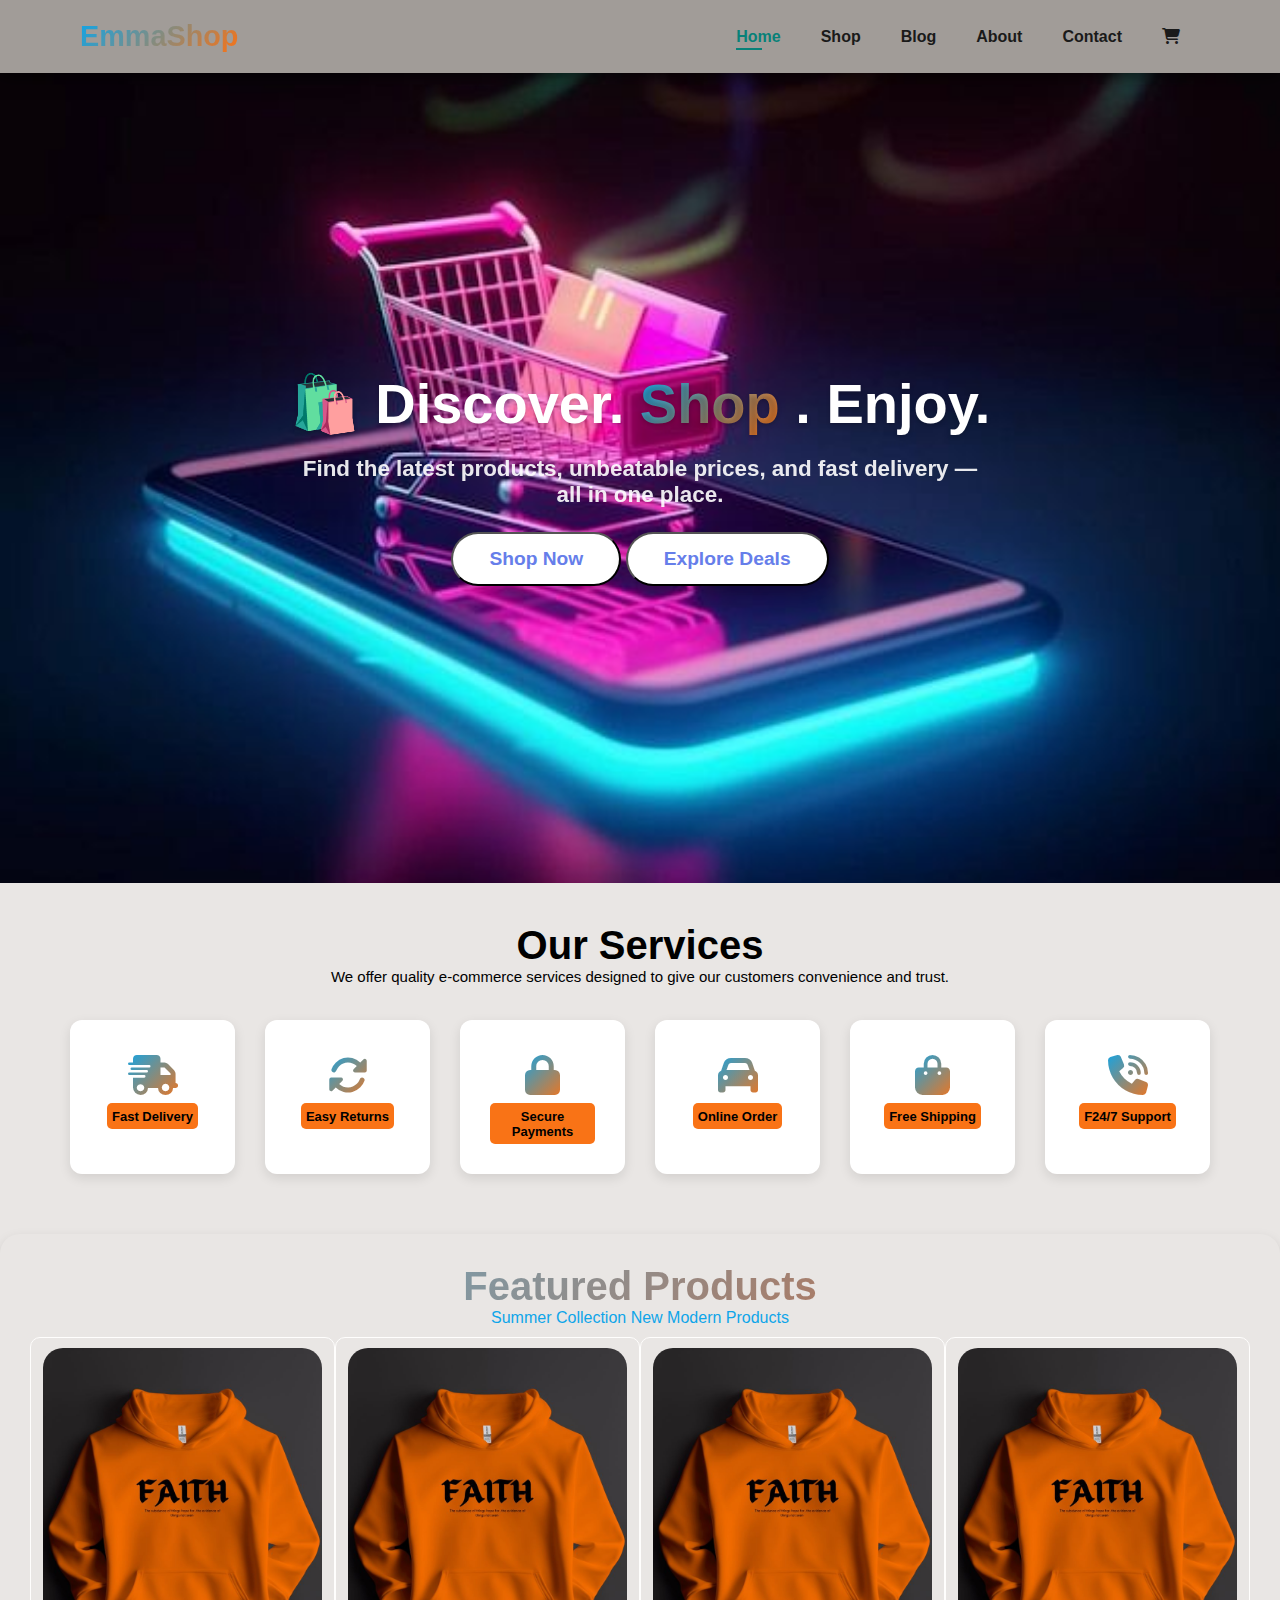
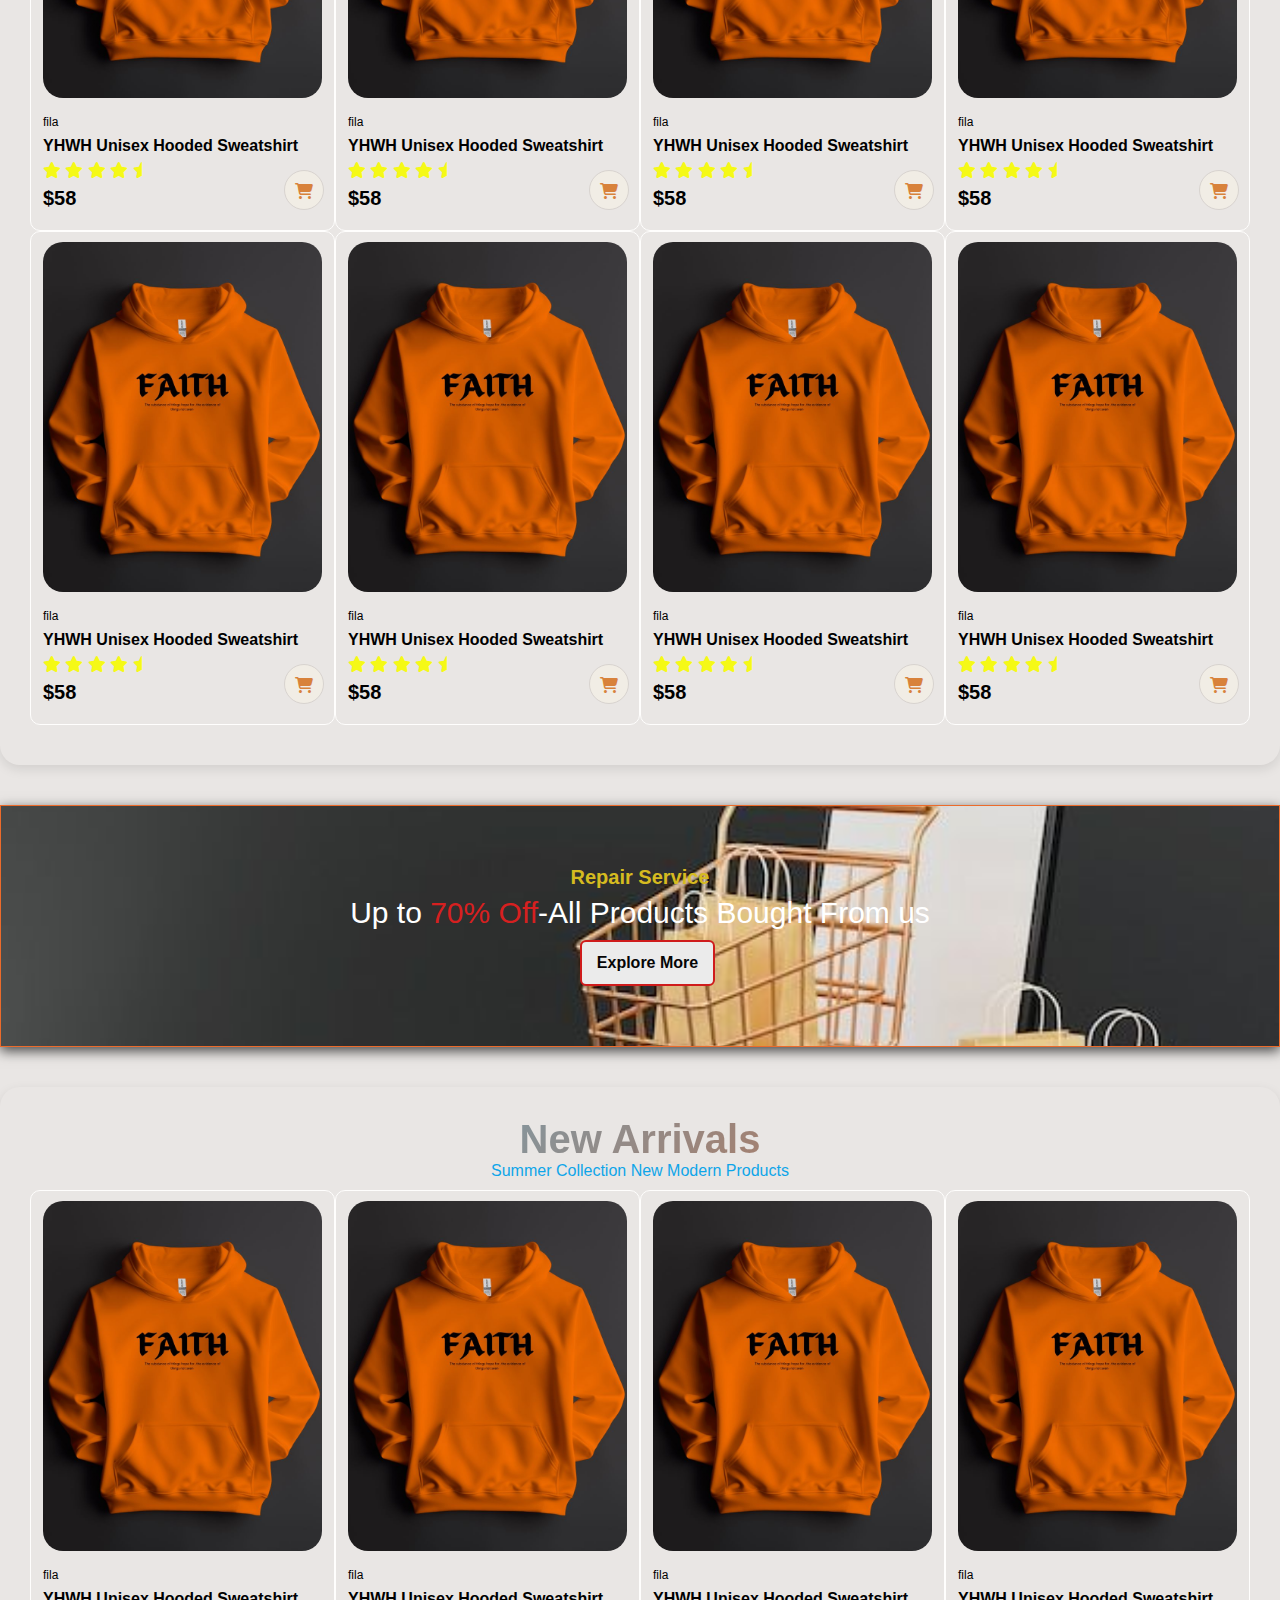
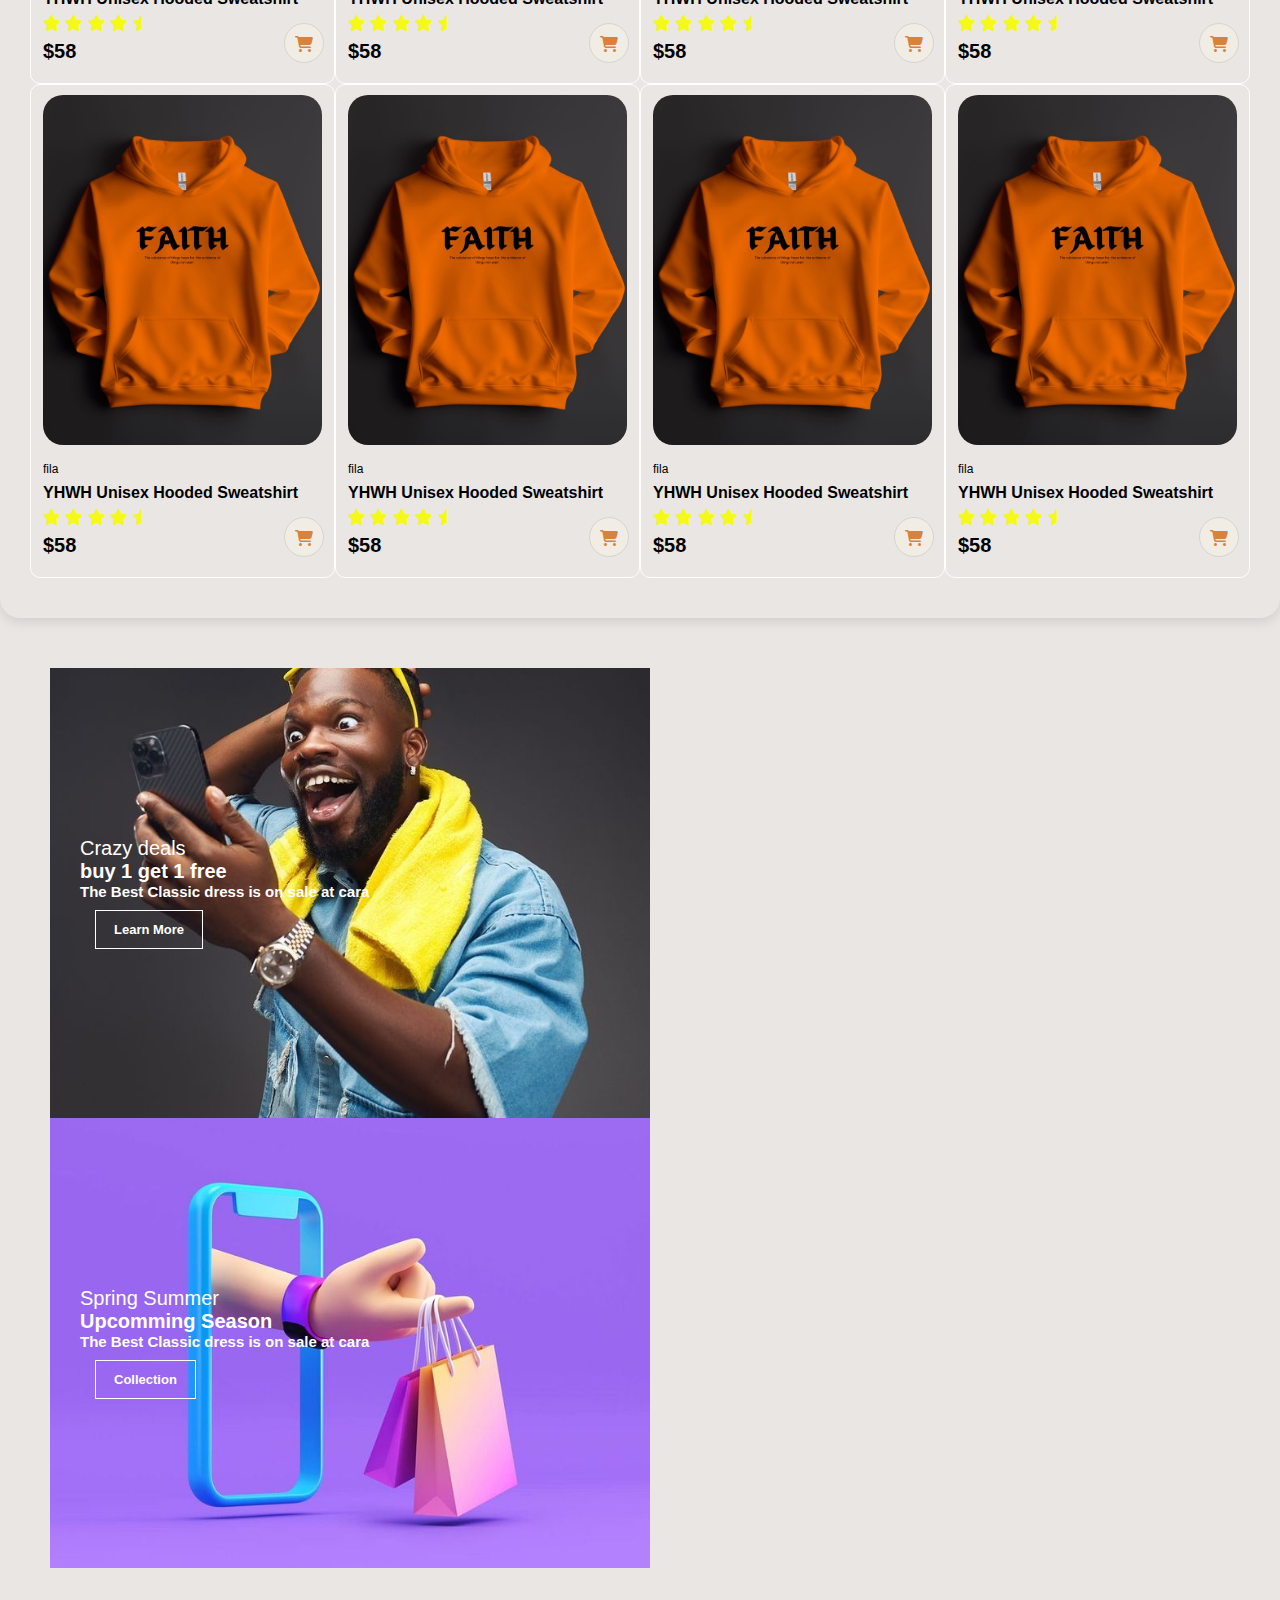
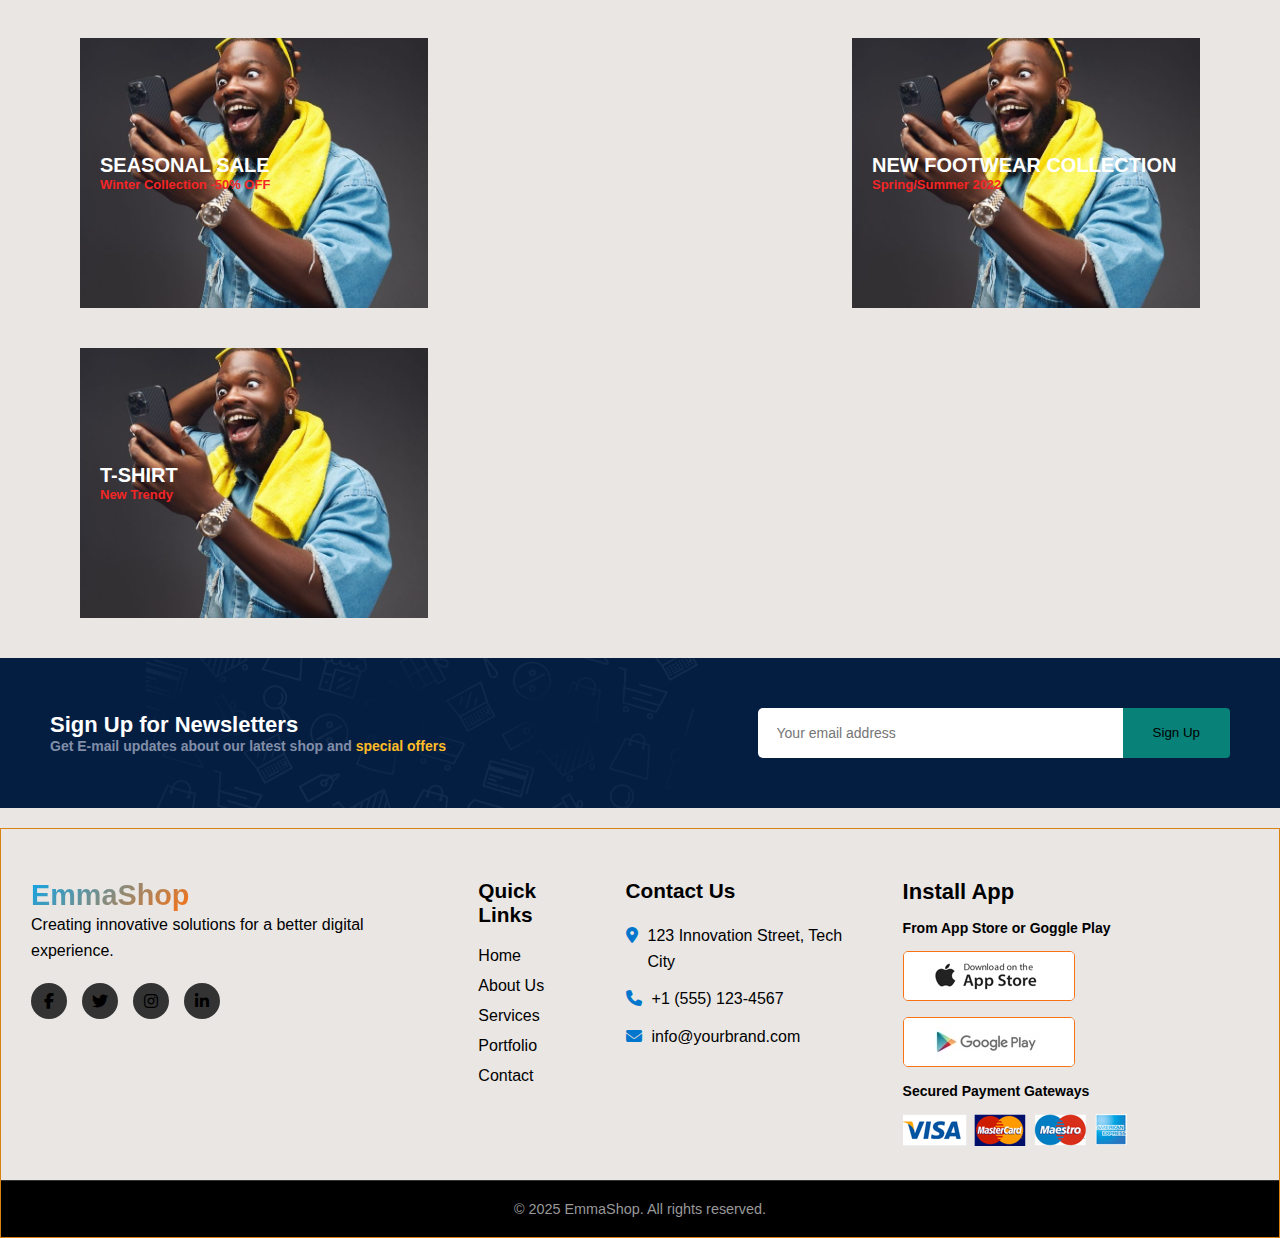
<file: index.html>
<!DOCTYPE html>
<html lang="en">
<head>
    <meta charset="UTF-8">
    <meta name="viewport" content="width=device-width, initial-scale=1.0">
    <title>E-commerce</title>
     <link rel="stylesheet" href="https://cdnjs.cloudflare.com/ajax/libs/font-awesome/6.4.0/css/all.min.css">
    <link rel="stylesheet" href="style.css">
</head>
<body>
  
    <header>
        <div class="header">
            <a href="#"><span class="span-logo" >EmmaShop</span></a>
    
            <div>
                <ul id="navbar">
                    <li><a class="active" href="index.html">Home</a></li>
                    <li><a href="shop.html">Shop</a></li>
                    <li><a href="blog.html">Blog</a></li>
                    <li><a href="about.html">About</a></li>
                    <li><a href="contact.html">Contact</a></li>
                    <li><a href="cart.html"><i class="fas fa-shopping-cart"></i></a></li>
                </ul>
            </div>
            <div class="mobile">
                <a href="cart.html"><i class="fas fa-shopping-cart"></i></a>
                <i id="bar" class="fas fa-outdent"></i>
            </div>
        </div>
    </header>
                    


    <!-- hero-section -->

    <section>
        <div class="hero-section">
            <div class="herosection">
                <h1>🛍️ Discover. <span class="sspan" >Shop</span> . Enjoy.</h1>
                <p> Find the latest products, unbeatable prices, and fast delivery — all in one place.</p>
                <button class="btn btn-shop">Shop Now</button>
                <button class="btn-shop btn-explore">Explore Deals</button>
            </div>
        </div>
    </section>


    <!-- our service -->
    <section>
        <div class="our-service">
            <h2>Our Services</h2>
            <p>We offer quality e‑commerce services designed to give our customers convenience and trust.</p>
            
            <div class="ourservice">
                <div class="service-card">
                    <i class="fas fa-shipping-fast"></i>
                    <h3>Fast Delivery</h3>
                </div>
    
                <div class="service-card">
                    <i class="fas fa-sync-alt"></i>
                    <h3>Easy Returns</h3>
                </div>
    
                <div class="service-card">
                    <i class="fas fa-lock"></i>
                    <h3>Secure Payments</h3>
                </div>
    
                <div class="service-card">
                    <i class="fas fa-car"></i>
                    <h3>Online Order</h3>
                </div>

                <div class="service-card">
                    <i class="fa-solid fa-bag-shopping"></i>
                    <h3>Free Shipping</h3>
                </div>

                <div class="service-card">
                    <i class="fa-solid fa-phone-volume"></i>
                    <h3>F24/7 Support</h3>
                </div>
            </div>

        </div>
    </section>


    <!-- featured product -->

    <section>
        <div class="product-section">
            <h2>Featured Products</h2>
            <p>Summer Collection New Modern Products</p>
            <div class="product-container">
                <div class="product">
                    <img src="images/product.3.jpeg" alt="">
                    <div class="product-des">
                        <span>fila</span>
                        <h5>YHWH Unisex Hooded Sweatshirt</h5>
                        <div class="rating">
                            <i class="fa fa-star"></i>
                            <i class="fa fa-star"></i>
                            <i class="fa fa-star"></i>
                            <i class="fa fa-star"></i>
                            <i class="fa fa-star-half"></i>
                        </div>
                        <h4>$58</h4>
                    </div>
                    <a href=""><i class="fa-solid fa-cart-shopping cart"></i></a>
                </div>

                <div class="product">
                    <img src="images/product.3.jpeg" alt="">
                    <div class="product-des">
                        <span>fila</span>
                        <h5>YHWH Unisex Hooded Sweatshirt</h5>
                        <div class="rating">
                            <i class="fa fa-star"></i>
                            <i class="fa fa-star"></i>
                            <i class="fa fa-star"></i>
                            <i class="fa fa-star"></i>
                            <i class="fa fa-star-half"></i>
                        </div>
                        <h4>$58</h4>
                    </div>
                    <a href=""><i class="fa-solid fa-cart-shopping cart"></i></a>
                </div>

                  <div class="product">
                    <img src="images/product.3.jpeg" alt="">
                    <div class="product-des">
                        <span>fila</span>
                        <h5>YHWH Unisex Hooded Sweatshirt</h5>
                        <div class="rating">
                            <i class="fa fa-star"></i>
                            <i class="fa fa-star"></i>
                            <i class="fa fa-star"></i>
                            <i class="fa fa-star"></i>
                            <i class="fa fa-star-half"></i>
                        </div>
                        <h4>$58</h4>
                    </div>
                    <a href=""><i class="fa-solid fa-cart-shopping cart"></i></a>
                </div>

                  <div class="product">
                    <img src="images/product.3.jpeg" alt="">
                    <div class="product-des">
                        <span>fila</span>
                        <h5>YHWH Unisex Hooded Sweatshirt</h5>
                        <div class="rating">
                            <i class="fa fa-star"></i>
                            <i class="fa fa-star"></i>
                            <i class="fa fa-star"></i>
                            <i class="fa fa-star"></i>
                            <i class="fa fa-star-half"></i>
                        </div>
                        <h4>$58</h4>
                    </div>
                    <a href=""><i class="fa-solid fa-cart-shopping cart"></i></a>
                </div>

                  <div class="product">
                    <img src="images/product.3.jpeg" alt="">
                    <div class="product-des">
                        <span>fila</span>
                        <h5>YHWH Unisex Hooded Sweatshirt</h5>
                        <div class="rating">
                            <i class="fa fa-star"></i>
                            <i class="fa fa-star"></i>
                            <i class="fa fa-star"></i>
                            <i class="fa fa-star"></i>
                            <i class="fa fa-star-half"></i>
                        </div>
                        <h4>$58</h4>
                    </div>
                    <a href=""><i class="fa-solid fa-cart-shopping cart"></i></a>
                </div>

                  <div class="product">
                    <img src="images/product.3.jpeg" alt="">
                    <div class="product-des">
                        <span>fila</span>
                        <h5>YHWH Unisex Hooded Sweatshirt</h5>
                        <div class="rating">
                            <i class="fa fa-star"></i>
                            <i class="fa fa-star"></i>
                            <i class="fa fa-star"></i>
                            <i class="fa fa-star"></i>
                            <i class="fa fa-star-half"></i>
                        </div>
                        <h4>$58</h4>
                    </div>
                    <a href=""><i class="fa-solid fa-cart-shopping cart"></i></a>
                </div>

                  <div class="product">
                    <img src="images/product.3.jpeg" alt="">
                    <div class="product-des">
                        <span>fila</span>
                        <h5>YHWH Unisex Hooded Sweatshirt</h5>
                        <div class="rating">
                            <i class="fa fa-star"></i>
                            <i class="fa fa-star"></i>
                            <i class="fa fa-star"></i>
                            <i class="fa fa-star"></i>
                            <i class="fa fa-star-half"></i>
                        </div>
                        <h4>$58</h4>
                    </div>
                    <a href=""><i class="fa-solid fa-cart-shopping cart"></i></a>
                </div>

                  <div class="product">
                    <img src="images/product.3.jpeg" alt="">
                    <div class="product-des">
                        <span>fila</span>
                        <h5>YHWH Unisex Hooded Sweatshirt</h5>
                        <div class="rating">
                            <i class="fa fa-star"></i>
                            <i class="fa fa-star"></i>
                            <i class="fa fa-star"></i>
                            <i class="fa fa-star"></i>
                            <i class="fa fa-star-half"></i>
                        </div>
                        <h4>$58</h4>
                    </div>
                    <a href=""><i class="fa-solid fa-cart-shopping cart"></i></a>
                </div>

            

            </div>
        </div>
    </section>
   
    <!-- call to action -->
    <section>
        <div class="cta-section">
            <div class="ctasection">
                <h1>Repair Service</h1>
                <p> Up to <span>70% Off</span>-All Products Bought From us</p>
                <button class="btn btn-exploremore">Explore More</button>
            </div>
        </div>
    </section>

    <!-- New Arrivals -->

    <section>
         <div class="product-section">
            <h2>New Arrivals</h2>
            <p>Summer Collection New Modern Products</p>
            <div class="product-container">
                <div class="product">
                    <img src="images/product.3.jpeg" alt="">
                    <div class="product-des">
                        <span>fila</span>
                        <h5>YHWH Unisex Hooded Sweatshirt</h5>
                        <div class="rating">
                            <i class="fa fa-star"></i>
                            <i class="fa fa-star"></i>
                            <i class="fa fa-star"></i>
                            <i class="fa fa-star"></i>
                            <i class="fa fa-star-half"></i>
                        </div>
                        <h4>$58</h4>
                    </div>
                    <a href=""><i class="fa-solid fa-cart-shopping cart"></i></a>
                </div>

                <div class="product">
                    <img src="images/product.3.jpeg" alt="">
                    <div class="product-des">
                        <span>fila</span>
                        <h5>YHWH Unisex Hooded Sweatshirt</h5>
                        <div class="rating">
                            <i class="fa fa-star"></i>
                            <i class="fa fa-star"></i>
                            <i class="fa fa-star"></i>
                            <i class="fa fa-star"></i>
                            <i class="fa fa-star-half"></i>
                        </div>
                        <h4>$58</h4>
                    </div>
                    <a href=""><i class="fa-solid fa-cart-shopping cart"></i></a>
                </div>

                  <div class="product">
                    <img src="images/product.3.jpeg" alt="">
                    <div class="product-des">
                        <span>fila</span>
                        <h5>YHWH Unisex Hooded Sweatshirt</h5>
                        <div class="rating">
                            <i class="fa fa-star"></i>
                            <i class="fa fa-star"></i>
                            <i class="fa fa-star"></i>
                            <i class="fa fa-star"></i>
                            <i class="fa fa-star-half"></i>
                        </div>
                        <h4>$58</h4>
                    </div>
                    <a href=""><i class="fa-solid fa-cart-shopping cart"></i></a>
                </div>

                  <div class="product">
                    <img src="images/product.3.jpeg" alt="">
                    <div class="product-des">
                        <span>fila</span>
                        <h5>YHWH Unisex Hooded Sweatshirt</h5>
                        <div class="rating">
                            <i class="fa fa-star"></i>
                            <i class="fa fa-star"></i>
                            <i class="fa fa-star"></i>
                            <i class="fa fa-star"></i>
                            <i class="fa fa-star-half"></i>
                        </div>
                        <h4>$58</h4>
                    </div>
                    <a href=""><i class="fa-solid fa-cart-shopping cart"></i></a>
                </div>

                  <div class="product">
                    <img src="images/product.3.jpeg" alt="">
                    <div class="product-des">
                        <span>fila</span>
                        <h5>YHWH Unisex Hooded Sweatshirt</h5>
                        <div class="rating">
                            <i class="fa fa-star"></i>
                            <i class="fa fa-star"></i>
                            <i class="fa fa-star"></i>
                            <i class="fa fa-star"></i>
                            <i class="fa fa-star-half"></i>
                        </div>
                        <h4>$58</h4>
                    </div>
                    <a href=""><i class="fa-solid fa-cart-shopping cart"></i></a>
                </div>

                  <div class="product">
                    <img src="images/product.3.jpeg" alt="">
                    <div class="product-des">
                        <span>fila</span>
                        <h5>YHWH Unisex Hooded Sweatshirt</h5>
                        <div class="rating">
                            <i class="fa fa-star"></i>
                            <i class="fa fa-star"></i>
                            <i class="fa fa-star"></i>
                            <i class="fa fa-star"></i>
                            <i class="fa fa-star-half"></i>
                        </div>
                        <h4>$58</h4>
                    </div>
                    <a href=""><i class="fa-solid fa-cart-shopping cart"></i></a>
                </div>

                  <div class="product">
                    <img src="images/product.3.jpeg" alt="">
                    <div class="product-des">
                        <span>fila</span>
                        <h5>YHWH Unisex Hooded Sweatshirt</h5>
                        <div class="rating">
                            <i class="fa fa-star"></i>
                            <i class="fa fa-star"></i>
                            <i class="fa fa-star"></i>
                            <i class="fa fa-star"></i>
                            <i class="fa fa-star-half"></i>
                        </div>
                        <h4>$58</h4>
                    </div>
                    <a href=""><i class="fa-solid fa-cart-shopping cart"></i></a>
                </div>

                  <div class="product">
                    <img src="images/product.3.jpeg" alt="">
                    <div class="product-des">
                        <span>fila</span>
                        <h5>YHWH Unisex Hooded Sweatshirt</h5>
                        <div class="rating">
                            <i class="fa fa-star"></i>
                            <i class="fa fa-star"></i>
                            <i class="fa fa-star"></i>
                            <i class="fa fa-star"></i>
                            <i class="fa fa-star-half"></i>
                        </div>
                        <h4>$58</h4>
                    </div>
                    <a href=""><i class="fa-solid fa-cart-shopping cart"></i></a>
                </div>

            

            </div>
        </div>
    </section>

    <!-- banner section -->
     <section>
        <div class="banner-section">
                <div class="banner">
                    <h4>Crazy deals</h3>
                    <h2>buy 1 get 1 free</h2>
                    <span>The Best Classic dress is on sale at cara</span>
                    <button class="learn-more">Learn More</button>
                </div>

                <div class="banner banner2">
                    <h4>Spring Summer</h3>
                    <h2>Upcomming Season</h2>
                    <span>The Best Classic dress is on sale at cara</span>
                    <button class="learn-more">Collection</button>
                </div>
        </div>
     </section>


     <!-- banner cta -->
      <section>
          <div class="banner3">
             <div class="banner">
                 <h2>SEASONAL SALE</h2>
                 <h3>Winter Collection -50% OFF</h3>
             </div>
     
             <div class="banner banner2">
                 <h2>NEW FOOTWEAR COLLECTION</h2>
                 <h3>Spring/Summer 2022</h3>
             </div>
     
             <div class="banner banner3">
                 <h2>T-SHIRT</h2>
                 <h3>New Trendy</h3>
             </div>
         </div>
      </section>

      <!-- newsletter -->
      <section>
          <div class="newsletter">
             <div class="newstext">
                 <h4>Sign Up for Newsletters</h4>
                 <p>Get E-mail updates about our latest shop and <span>special offers</span> </p>
             </div>
             <div class="form">
                 <input type="text" placeholder="Your email address">
                 <button class="signup">Sign Up</button>
             </div>
          </div>
      </section>

    <footer class="footer">
    <div class="footer-container">
        <div class="footer-section">
        <span class="span-logo">EmmaShop</span>
        <p class="footer-description">
            Creating innovative solutions for a better digital experience.
        </p>
        <div class="social-links">
            <a href="#" aria-label="Facebook"><i class="fab fa-facebook-f"></i></a>
            <a href="#" aria-label="Twitter"><i class="fab fa-twitter"></i></a>
            <a href="#" aria-label="Instagram"><i class="fab fa-instagram"></i></a>
            <a href="#" aria-label="LinkedIn"><i class="fab fa-linkedin-in"></i></a>
        </div>
        </div>

        <!-- Quick Links -->
        <div class="footer-section">
        <h4>Quick Links</h4>
        <ul class="footer-links">
            <li><a href="#">Home</a></li>
            <li><a href="#">About Us</a></li>
            <li><a href="#">Services</a></li>
            <li><a href="#">Portfolio</a></li>
            <li><a href="#">Contact</a></li>
        </ul>
        </div>

        <!-- Contact -->
        <div class="footer-section">
        <h4>Contact Us</h4>
        <address class="contact-info">
            <p><i class="fas fa-map-marker-alt"></i> 123 Innovation Street, Tech City</p>
            <p><i class="fas fa-phone"></i> +1 (555) 123-4567</p>
            <p><i class="fas fa-envelope"></i> info@yourbrand.com</p>
        </address>
        </div>

        <!-- payment -->
        <div class="pay-col">
            <h4>Install App</h4>
            <p>From App Store or Goggle Play</p>
            <div class="pay">
                <img src="images/app.jpg" alt="">
                <img src="images/play.jpg" alt="">
            </div>
            <p>Secured Payment Gateways</p>
            <img src="images/pay.png" alt="">
        </div>
    </div>


        <div class="footer-bottom">
            <p>&copy; 2025                                                                                   EmmaShop. All rights reserved.</p>
        </div>
    </footer>

    <script src="script.js" ></script>

</body>
</html>
</file>
<file: style.css>
* {
            margin: 0;
            padding: 0;
            box-sizing: border-box;
        }

        body {
            font-family: 'Segoe UI', Tahoma, Geneva, Verdana, sans-serif;
            background-color: #e9e6e4;
        }

        /* .navbar {
            display: flex;
            justify-content: space-between;
            align-items: center;
            padding: 1.2rem 5%;
            background-color: #dd6819;
            box-shadow: 0 2px 10px rgba(0, 0, 0, 0.1);
            position: sticky;
            top: 0;
            width: 100%;
            z-index: 1000;
            color: #fff;
            transition: 1s eas;
            cursor: pointer;
        }

        .navbar:hover{
            background-color: #6285e4;
            color: #000;
            transition: 0.5s ease;
        }

        .logo {
            font-size: 1.8rem;
            font-weight: 700;
            color: #F97316;
            text-decoration: none;
        }

        .span-logo{
            background: linear-gradient(135deg, #0EA5E9, #F97316);
            -webkit-background-clip: text;
            -webkit-text-fill-color: transparent;
            background-clip: text;
        }

        .nav-links {
            display: flex;
            list-style: none;
        }

        .nav-links li {
            margin: 0 1rem;
        }

        .nav-links a {
            text-decoration: none;
            color: #fff;
            font-weight: 500;
            font-size: 1.1rem;
            transition: color 0.3s ease;
        }

        .nav-links a:hover {
            color: black;
        }

        .hamburger {
            display: flex;
            cursor: pointer;
        }

        .nav-icons{
            display: flex;
            align-items: center;
        }

        .nav-icons i{
            padding-left: 20px;
        } */


        .header{
            display: flex;
            align-items: center;
            justify-content: space-between;
            padding: 20px 80px;
            background: #a19c98;
            box-shadow: 0 5px 15px rgba(0,0,0,0.6);
            position: sticky;
        }

        #navbar{
            display: flex;
            justify-content: center;
            align-items: center;
        }

        #navbar li{
            list-style: none;
            padding: 0 20px;
            position: relative;
        }

        #navbar li a{
            text-decoration: none;
            font-size: 16px;
            font-weight: 600;
            color: #1a1a1a;
            transition: 0.3s ease;
        }


        #navbar li a:hover{
            color: #088178;
        }

        #navbar li a:hover,
        #navbar li a.active{
            color: #088178;
        }

        #navbar li a.active::after,
        #navbar li a:hover::after{
            content: "";
            width: 30%;
            height: 2px;
            background: #088178;
            position: absolute;
            bottom: -4px;
            left: 20px;
        }

        .header a{
            text-decoration: none;
        }

        .span-logo{
            font-size: 1.8rem;
            font-weight: 700;
            color: #F97316;
            text-decoration: none;
            background: linear-gradient(135deg, #0EA5E9, #F97316);
            -webkit-background-clip: text;
            -webkit-text-fill-color: transparent;
            background-clip: text;
        }

        .mobile{
            display: none;
            align-items: center;
        }

        /* hero section */

        .hero-section{
            background-image: url('images/background3.jpeg') ;
            background-size: cover;
            background-repeat: no-repeat;
            background-position: center;
            color: white;
            padding: 120px 5%;
            text-align: center;
            min-height: 90vh;
            display: flex;
            flex-direction: column;
            justify-content: center;
            align-items: center;
        }

        .herosection h1{
            font-size: 3.5rem;
            font-weight: 800;
            margin-bottom: 1.2rem;
            line-height: 1.2;
            text-shadow: 0 2px 4px rgba(0,0,0,0.2);
        }

        .herosection p{
            font-size: 1.4rem;
            font-weight: 700;
            max-width: 700px;
            margin: 0 auto 1.5rem;
            color: #fff;
            opacity: 0.9;
        }

        .sspan{
            background: linear-gradient(135deg, #0EA5E9, #F97316);
            -webkit-background-clip: text;
            -webkit-text-fill-color: transparent;
            background-clip: text;
        }

        .btn-shop{
            display: inline-block;
            background: #ffffff;
            color: #667eea;
            font-size: 1.2rem;
            font-weight: 600;
            padding: 14px 36px;
            border-radius: 50px;
            text-decoration: none;
            transition: all 0.3s ease;
            box-shadow: 0 4px 15px rgba(0,0,0,0.2);
        }

        .btn-shop:hover {
            transform: translateY(-3px);
            box-shadow: 0 6px 20px rgba(0,0,0,0.25);
            background: #d39935;
            color: #fff;
        }

        .btn-shop .btn-explore {
            background: transparent;
            border: 2px solid white;
            color: white;
            margin-left: 15px;
        }

        .btn-explore:hover {
            background: rgba(255,255,255,0.1);
            color: #fff;
        }

        /* our service */
        
        .our-service{
            align-items: center;
            padding: 40px 50px;
        }

        .our-service h2{
            text-align: center;
            font-size: 40px;
            
        }

        .our-service p{
            text-align: center;
            font-size: 15px;
            padding-bottom: 15px;

        }

        .ourservice{
            display: flex;
            justify-content: space-between;
            gap: 30px;
            padding: 20px;
        }


        .service-card{
            flex: 1;
            padding: 30px 30px;
            background: white;
            border-radius: 12px;
            box-shadow: 0 4px 12px rgba(0,0,0,0.10);
            transition: 0.3s ease;
            text-align: center;
        }


        .service-card i{
            padding: 5px 0 8px 0;
            font-size: 40px;
            background: linear-gradient(135deg, #0EA5E9, #F97316);
            -webkit-background-clip: text;
            -webkit-text-fill-color: transparent;
            background-clip: text;
        }

        .service-card h3{
            background-color: #F97316;
            padding: 6px 5px 5px 5px;
            font-size: 13px;
            display: inline-block;
            border-radius: 5px;
        }

        .service-card:hover{
            background: linear-gradient(135deg, #eeeeee, #f5f3f1);
            color: #fff;
            transform: translateY(5px);
        }


        /* product card */

        .product-section{
            text-align: center;
            box-shadow: 0 4px 12px rgba(0,0,0,0.10);
            padding: 30px;
            border-radius: 20px;
        }

        .product-section h2{
            font-size: 40px;
            background: linear-gradient(135deg, #56b6e2, #d45e28);
            -webkit-background-clip: text;
            -webkit-text-fill-color: transparent;
            background-clip: text;
        }

        .product-section p{
            font-size: 15x;
            color: #0EA5E9;
        }

        .product-container{
            padding: 10px 0;
            display: flex;
            justify-content: space-between;
            align-items: center;
            flex-wrap: wrap;
        }

         .product{
            width: 25%;
            min-width: 250px;
            padding: 10px 12px;
            border: 1px solid #fffefd ;
            border-radius: 10px;
            position: relative;
        }

        .product-section .product img{
            width: 100%;
            border-radius: 20px;
            height: 350px;
        }

        .product-des{
            text-align: start;
            padding: 10px 0;
        }

        .product-des span{
            font-size: 12px;
        }

        .product-des h5{
            padding-top: 7px;
            color: #000000;
            font-size: 16px;
            font-weight: 700;
        }

        .product-des i{
            padding-top: 7px;
            color: #f5f916;
            font-size: 16px;
        }

        .product-des h4{
            padding-top: 7px;
            color: #000000;
            font-size: 20px;
        }

        .product .cart{
            width: 40px;
            height: 40px;
            line-height: 40px;
            border-radius: 50px;
            background-color: #f1ede5;
            color: #d8823b;
            border: 1px solid #d8d3cf;
            position: absolute;
            bottom: 20px;
            right: 10px;
        }

        /* call to action  */

        .cta-section{
            background-image: url('images/cta2.jpeg') ;
            background-size: cover;
            background-repeat: no-repeat;
            background-position: center;
            color: white;
            padding: 120px 5%;
            text-align: center;
            max-height: 15vh;
            display: flex;
            flex-direction: column;
            justify-content: center;
            align-items: center;
            margin: 40px 0;
            border: 1px solid #ec6b2b;
            box-shadow: 0 4px 12px rgba(0,0,0,0.7);
        }

        .ctasection{
            display: flex;
            align-items: center;
            justify-content: center;
            flex-direction: column;
        }

        .ctasection h1{
            font-size: 20px;
            font-weight: 800;
            padding-bottom: 7px;
            color: #d6bb20;
        }

        .ctasection p{
            font-size: 30px;
            font-weight: 500;
            padding-bottom: 10px;
            color: #ffffff;
        }

        .ctasection span{
            color: #d62020;
        }

        .btn-exploremore {
            background: #ebebeb;
            border: 2px solid rgb(207, 28, 28);
            color: rgb(5, 5, 5);
            margin-left: 15px;
            padding: 12px 15px;
            border-radius: 6px;
            font-size: 16px;
            font-weight: 600;
        }

        .btn-exploremore:hover {
            background: rgba(255,255,255,0.1);
            color: #2053df;
            border: 2px solid rgb(216, 17, 17);
        }


        /* banner section */
        .banner-section{
            display: flex;
            justify-content: space-between;
            flex-wrap: wrap;
            padding: 50px;
        }
        
        .banner{
            display: flex;
            flex-direction: column;
            justify-content: center;
            align-items: flex-start;
            text-align: center;
            background-image: url('images/banner1.jpeg') ;
            background-size: cover;
            background-position: center;
            height: 50vh;
            min-width: 600px;
            padding: 30px;
        }

        .banner2{
            background-image: url('images/banner3.jpeg') ;
        }

        .banner h4{
            color: #fff;
            font-size: 20px;
            font-weight: 300;
        }

        .banner h2{
            color: #fff;
            font-size: 28px;
            font-weight: 800;
        }
        
        .banner span{
            color: #fff;
            font-size: 15px;
            font-weight: 600;
            padding-bottom: 10px;
        }

        .learn-more{
            background-color: transparent;
            border: 1px solid #ffff;
            color: #fff;
            margin-left: 15px;
            padding: 11px 18px;
            font-size: 13px;
            font-weight: 600;
            transition: 0.2s ease;
            outline: none;
            cursor: pointer;
        }

        .learn-more:hover {
            background: #fff;
            color: #000000;
            
        }

        .banner-section .banner:hover button{
            background-color: #fff;
            border: 1px solid #ffff;
            color: #000;
        }

        /* banner cta */

        .banner3{
            display: flex;
            justify-content: space-between;
            flex-wrap: wrap;
            padding: 0 60px;
        }
        .banner3 .banner{
            display: flex;
            flex-direction: column;
            justify-content: center;
            align-items: flex-start;
            text-align: center;
            background-image: url('images/banner1.jpeg') ;
            background-size: cover;
            background-position: center;
            height: 30vh;
            min-width: 30%;
            padding: 20px;
            margin: 20px;
        }

        .banner .banner2{
            background-image: url('images/banner1.jpeg') ;
        }

        .banner .banner3{
            background-image: url('images/banner1.jpeg') ;
        }

        .banner h2{
            font-size: 20px;
            color: #fff;
            font-weight: 900;
        }

        .banner h3{
            font-size: 13px;
            color: #f32525;
            font-weight: 800;
        }


        /* Newsletter section */

        .newsletter{
            display: flex;
            color: #000;
            justify-content: space-between;
            flex-wrap: wrap;
            align-items: center;
            background-image: url(images/b14.png);
            background-repeat: no-repeat;
            background-position: 20% 30%;
            background-color: #041e42;
            padding: 50px;
            margin: 20px 0;
        }

        .newsletter h4{
            font-size: 22px;
            font-weight: 700;
           color: #fff;
        }

        .newsletter p{
            font-size: 14px;
            font-weight: 600;
            color: #818ea8;
        }
        .newsletter p span{
            color: #ffbd27;
        }

        .newsletter .form{
            display: flex;
            width: 40%;
        }

         .form input{
            height: 3.123rem;
            padding: 0 1.25em;
            font-size: 14px;
            width: 100%;
            border: 1px solid transparent;
            border-radius: 5px;
            outline: none;
            border-top-right-radius: 0;
            border-bottom-right-radius: 0;
        }

        .signup{
            background-color: #088178;
           color: #000;
            white-space: nowrap;
            padding: 16px 30px;
            border-radius: 4px;
            border: none;
            border-top-left-radius: 0;
            border-bottom-left-radius: 0;
        }

        /* footer section */

        .footer {
        background-color: #e9e6e4;
        border: 1px solid rgb(216, 130, 17);
        color: #000;
        padding: 50px 0 0;
        margin-top: auto;
        }

        .footer-container {
        margin: 0 auto;
        padding: 0 30px;
        display: flex;
        flex-direction: repeat(auto-fit, minmax(250px, 1fr));
        gap: 30px;
        }

        .footer-section h3,
        .footer-section h4 {
        color: #000;
        margin-bottom: 20px;
        font-size: 1.3rem;
        }

        .span-logo{
             font-size: 1.8rem;
            font-weight: 700;
            background: linear-gradient(135deg, #0EA5E9, #F97316);
            -webkit-background-clip: text;
            -webkit-text-fill-color: transparent;
            background-clip: text;
        }

        .footer-description {
        line-height: 1.6;
        margin-bottom: 20px;
        color: #000;
        }

        .social-links {
        display: flex;
        gap: 15px;
        }

        .social-links a {
        display: flex;
        align-items: center;
        justify-content: center;
        width: 36px;
        height: 36px;
        border-radius: 50%;
        background-color: #333;
       color: #000;
        text-decoration: none;
        transition: all 0.3s ease;
        }

        .social-links a:hover {
        background-color: #0077cc;
        transform: translateY(-3px);
        }

        .footer-links {
        list-style: none;
        padding: 0;
        margin: 0;
        }

        .footer-links li {
        margin-bottom: 12px;
        }

        .footer-links a {
       color: #000;
        text-decoration: none;
        transition: color 0.3s;
        }

        .footer-links a:hover {
        color: #0077cc;
        }

        .contact-info {
        font-style: normal;
        }

        .contact-info p {
        display: flex;
        align-items: flex-start;
        margin-bottom: 12px;
        line-height: 1.6;
        }

        .contact-info i {
        margin-right: 10px;
        color: #0077cc;
        margin-top: 4px;
        }

        .pay-col h4{
            font-size: 22px;
            font-weight: 800;
            color: #000;
            padding-bottom: 15px;
        }

        .pay-col p{
            font-size: 14px;
            font-weight: 600;
           color: #000;
            padding-bottom: 15px;
        }

        .pay img{
            border-radius: 5px;
            border: 1px solid #F97316;
            margin-bottom: 12px;
        }

        .footer-bottom {
        width: 100%;
        margin: 30px auto 0;
        padding: 20px 20px;
        border-top: 1px solid #333;
        text-align: center;
        color: #999;
        font-size: 0.9rem;
        background-color: #000000;
        }


        /* media query */

        @media(max-width:799px){
        #navbar {
            display: flex;
            flex-direction: column;
            justify-content: flex-start;
            align-items: flex-start;
            position: fixed;
            top: 0;
            right: -300px;
            height: 100vh;
            width: 300px;
            background-color: #e3e6f3;
            box-shadow: 0 40px 60px rgba(0,0,0,0.1);
            padding: 80px 0 0 10px;
            }

            #navbar .active{
                right: 0px;
            }
            #navbar li{
                margin-bottom: 25px;
            }

             .mobile{
            display: flex;
            align-items: center;
        }

        .mobile i{
            color: #1a1a1a;
            font-size: 24px;
            padding-left: 20px;
        }

        }
</file>
